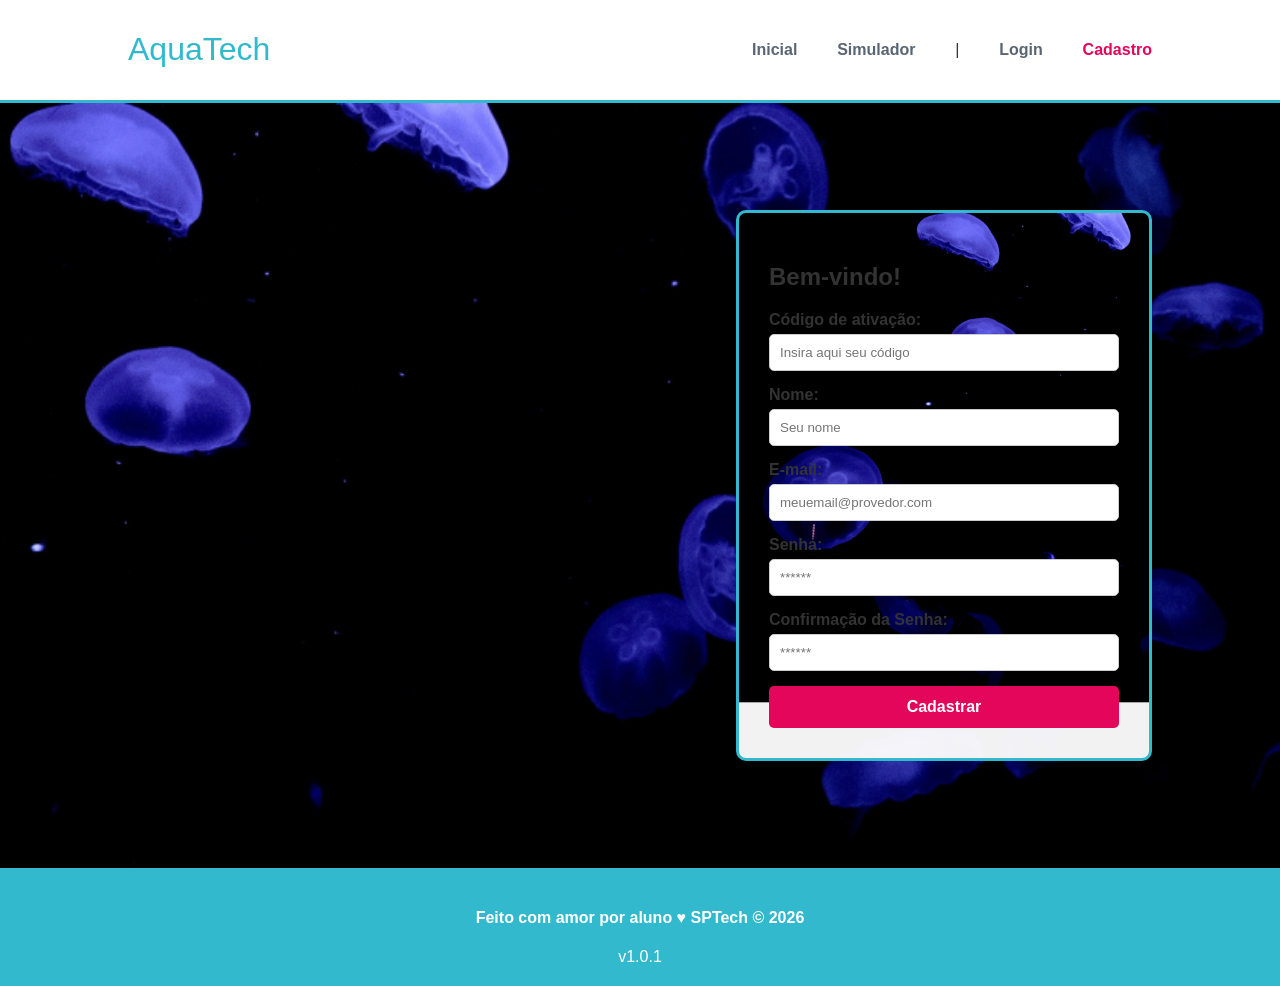
<file: public/cadastro.html>
<!DOCTYPE html>
<html lang="pt-br">

<head>
  <meta charset="UTF-8" />
  <meta http-equiv="X-UA-Compatible" content="IE=edge" />
  <meta name="viewport" content="width=device-width, initial-scale=1.0" />

  <title>AquaTech | Cadastro</title>

  <link rel="stylesheet" href="styles/style.css" />
  <link rel="icon" href="assets/icon/favicon2.ico" />
  <link rel="preconnect" href="https://fonts.gstatic.com" />
</head>

<body>
  <!--header inicio-->
  <div class="header">
    <div class="container">
      <h1 class="titulo">AquaTech</h1>
      <ul class="navbar">
        <li>
          <a href="index.html">Inicial</a>
        </li>
        <li>
          <a href="simulador.html">Simulador</a>
        </li>
        <li>|</li>
        <li>
          <a href="login.html">Login</a>
        </li>
        <li class="agora">
          <a href="#">Cadastro</a>
        </li>
      </ul>
    </div>
  </div>
  <!--header fim-->

  <div class="login">

    <div class="container">
      <div class="card card-cadastro">
        <h2>Bem-vindo!</h2>
        <div class="formulario">
          <div class="campo">
            <span>Código de ativação:</span>
            <input id="codigo_input" type="text" placeholder="Insira aqui seu código" />
          </div>
          <div class="campo">
            <span>Nome:</span>
            <input id="nome_input" type="text" placeholder="Seu nome" />
          </div>
          <div class="campo">
            <span>E-mail:</span>
            <input id="email_input" type="text" placeholder="meuemail@provedor.com" />
          </div>
          <div class="campo">
            <span>Senha:</span>
            <input id="senha_input" type="password" placeholder="******" />
          </div>
          <div class="campo">
            <span>Confirmação da Senha:</span>
            <input id="confirmacao_senha_input" type="password" placeholder="******" />
          </div>
          <button class="botao">Cadastrar</button>
        </div>
      </div>
    </div>
  </div>

  <!--footer inicio-->
  <div class="footer">
    <div class="container">
      <h4>Feito com amor por aluno &hearts; SPTech &copy; 2026</h4>
      <span class="version">v1.0.1</span>
    </div>
  </div>
  <!--footer fim-->
</body>

</html>
</file>
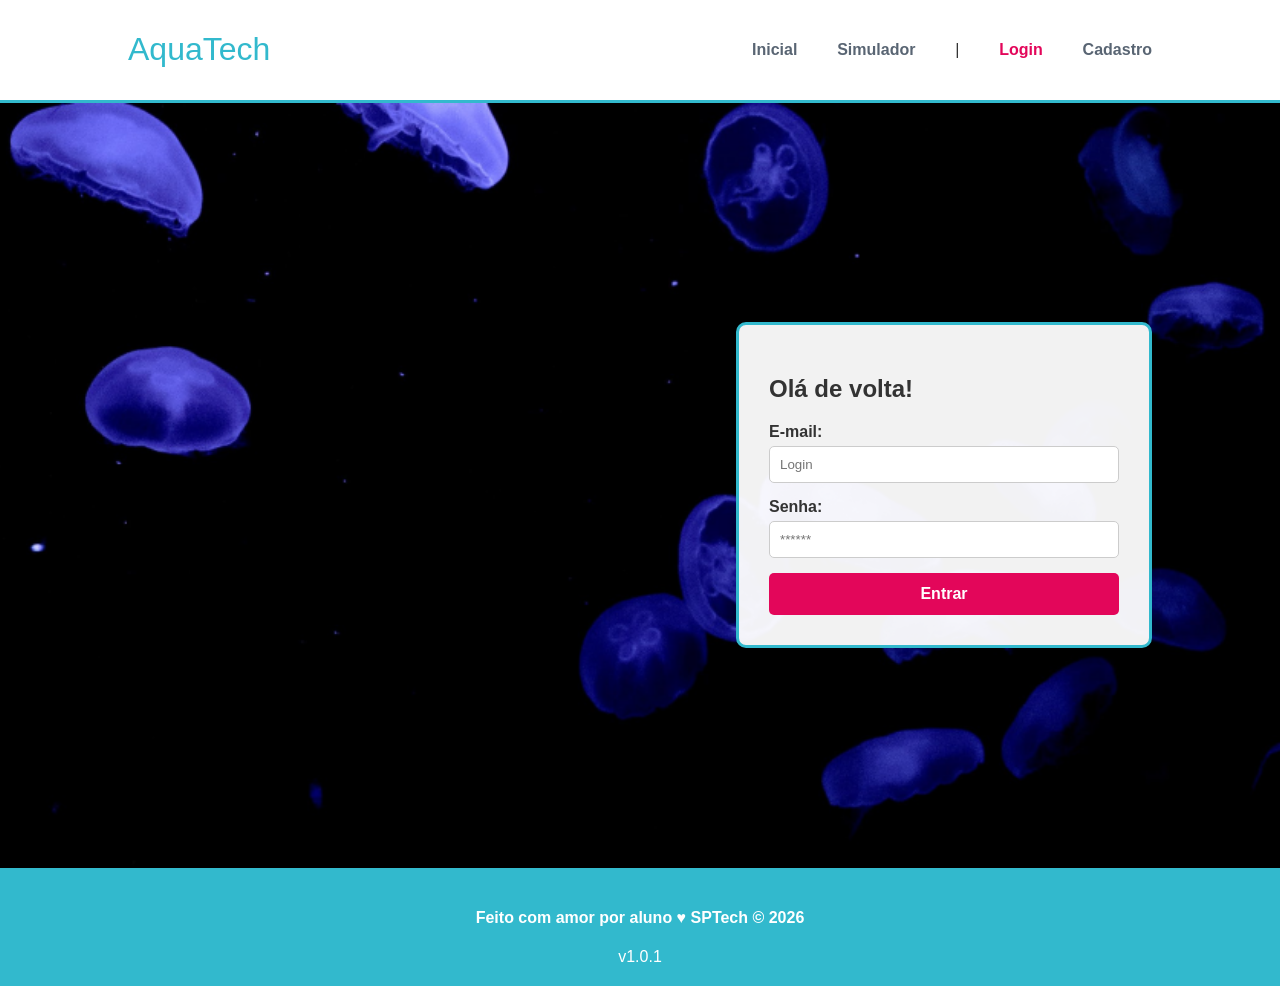
<file: public/login.html>
<!DOCTYPE html>
<html lang="pt-br">

<head>
    <meta charset="UTF-8">
    <meta http-equiv="X-UA-Compatible" content="IE=edge">
    <meta name="viewport" content="width=device-width, initial-scale=1.0">

    <title>AquaTech | Login</title>

    <link rel="stylesheet" href="styles/style.css">
    <link rel="icon" href="assets/icon/favicon2.ico">
    <link rel="preconnect" href="https://fonts.gstatic.com">
</head>

<body>

    <!--Header-->

    <div class="header">
        <div class="container">
            <h1 class="titulo">AquaTech</h1>
            <ul class="navbar">
                <li>
                    <a href="index.html">Inicial</a>
                </li>
                <li>
                    <a href="simulador.html">Simulador</a>
                </li>
                <li>|</li>
                <li class="agora">
                    <a href="#">Login</a>
                </li>
                <li>
                    <a href="cadastro.html">Cadastro</a>
                </li>
            </ul>
        </div>
    </div>


    <div class="login">
  
        <div class="container">
            <div class="card card-login">
                <h2>Olá de volta!</h2>
                <div class="formulario">
                    <div class="campo">
                        <span>E-mail:</span>
                        <input id="email_input" type="text" placeholder="Login">
                    </div>
                    <div class="campo">
                        <span>Senha:</span>
                        <input id="senha_input" type="password" placeholder="******">
                    </div>
                    <button class="botao">Entrar</button>
                </div>

            </div>
        </div>
    </div>

    <!--footer inicio-->
    <div class="footer">
        <div class="container">
            <h4>Feito com amor por aluno &hearts; SPTech &copy; 2026</h4>
            <span class="version">v1.0.1</span>
        </div>
    </div>
    <!--footer fim-->

</body>

</html>
</file>
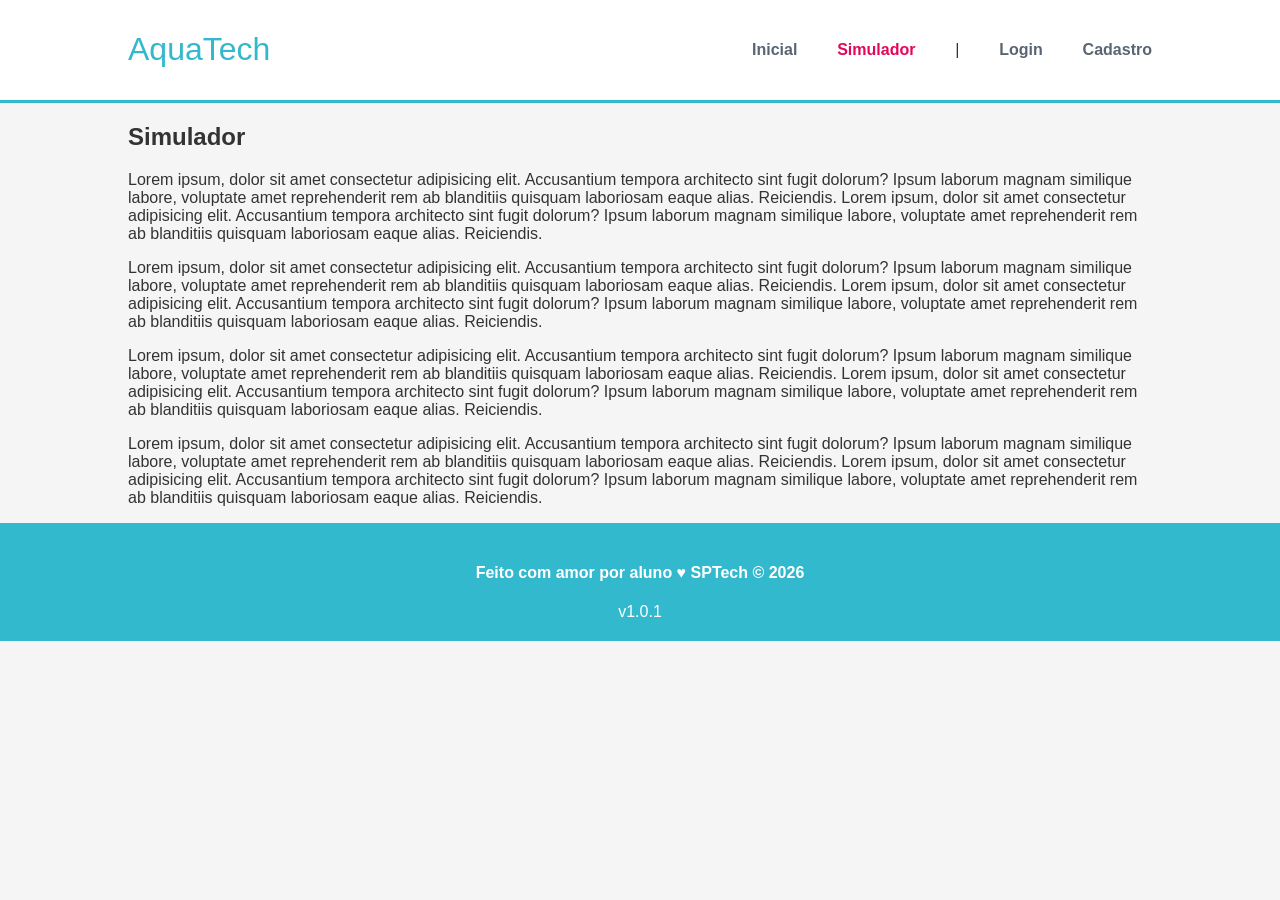
<file: public/simulador.html>
<!DOCTYPE html>
<html lang="pt-br">

<head>
    <meta charset="UTF-8">
    <meta http-equiv="X-UA-Compatible" content="IE=edge">
    <meta name="viewport" content="width=device-width, initial-scale=1.0">

    <title>AquaTech | Simulador</title>

    <link rel="stylesheet" href="styles/style.css">
    <link rel="icon" href="assets/icon/favicon2.ico">
    <link rel="preconnect" href="https://fonts.gstatic.com">
</head>

<body>

    <!--header inicio-->
    <div class="header">
        <div class="container">
            <h1 class="titulo">AquaTech</h1>
            <ul class="navbar">
                <li>
                    <a href="./index.html">Inicial</a>
                </li>
                <li class="agora">
                    <a href="#">Simulador</a>
                </li>
                <li>|</li>
                <li>
                    <a href="./login.html">Login</a>
                </li>
                <li>
                    <a href="./cadastro.html">Cadastro</a>
                </li>
            </ul>
        </div>
    </div>


    <!-- simulador inicio -->
    <div class="simulador">
        <div class="container">
            <h2>Simulador</h2>
            <p>Lorem ipsum, dolor sit amet consectetur adipisicing elit. Accusantium tempora architecto sint fugit
                dolorum? Ipsum laborum magnam similique labore, voluptate amet reprehenderit rem ab blanditiis quisquam
                laboriosam eaque alias. Reiciendis. Lorem ipsum, dolor sit amet consectetur adipisicing elit.
                Accusantium tempora architecto sint fugit dolorum? Ipsum laborum magnam similique labore, voluptate amet
                reprehenderit rem ab blanditiis quisquam laboriosam eaque alias. Reiciendis.</p>
            <p>Lorem ipsum, dolor sit amet consectetur adipisicing elit. Accusantium tempora architecto sint fugit
                dolorum? Ipsum laborum magnam similique labore, voluptate amet reprehenderit rem ab blanditiis quisquam
                laboriosam eaque alias. Reiciendis. Lorem ipsum, dolor sit amet consectetur adipisicing elit.
                Accusantium tempora architecto sint fugit dolorum? Ipsum laborum magnam similique labore, voluptate amet
                reprehenderit rem ab blanditiis quisquam laboriosam eaque alias. Reiciendis.</p>
            <p>Lorem ipsum, dolor sit amet consectetur adipisicing elit. Accusantium tempora architecto sint fugit
                dolorum? Ipsum laborum magnam similique labore, voluptate amet reprehenderit rem ab blanditiis quisquam
                laboriosam eaque alias. Reiciendis. Lorem ipsum, dolor sit amet consectetur adipisicing elit.
                Accusantium tempora architecto sint fugit dolorum? Ipsum laborum magnam similique labore, voluptate amet
                reprehenderit rem ab blanditiis quisquam laboriosam eaque alias. Reiciendis.</p>
            <p>Lorem ipsum, dolor sit amet consectetur adipisicing elit. Accusantium tempora architecto sint fugit
                dolorum? Ipsum laborum magnam similique labore, voluptate amet reprehenderit rem ab blanditiis quisquam
                laboriosam eaque alias. Reiciendis. Lorem ipsum, dolor sit amet consectetur adipisicing elit.
                Accusantium tempora architecto sint fugit dolorum? Ipsum laborum magnam similique labore, voluptate amet
                reprehenderit rem ab blanditiis quisquam laboriosam eaque alias. Reiciendis.</p>

        </div>
    </div>
    <!-- simulador fim -->

    <!--footer inicio-->
    <div class="footer">
        <div class="container">
            <h4>Feito com amor por aluno &hearts; SPTech &copy; 2026</h4>
            <span class="version">v1.0.1</span>
        </div>
    </div>
    <!--footer fim-->


</body>

</html>
</file>
<file: public/styles/style.css>
body {
    margin: 0;
    padding: 0;
    font-family: 'Segoe UI', Tahoma, Geneva, Verdana, sans-serif;
    background-color: #f5f5f5;
    color: #333;
}

.container {
    width: 80%;
    margin: 0 auto;
}

.boxes {
    display: flex;
    justify-content: space-around;
    align-items: center;
    flex-wrap: wrap;
    text-align: center;
}

.box {
    width: 30%;
    padding: 20px 0;
}

.header {
    background-color: #fff;
    border-bottom: 3px solid #32b9cd;
    padding: 10px 0;
}

.header .container {
    display: flex;
    justify-content: space-between;
    align-items: center;
}

.titulo {
    color: #32b9cd;
    font-weight: 500;
}

.navbar {
    display: flex;
    list-style: none;
    width: 400px;
    justify-content: space-between;
}

.navbar a {
    text-decoration: none;
    color: #596573;
    font-weight: bold;
}

.agora a {
    color: #e3065a;
}

.banner {
    height: 400px;
    background-image: url('../assets/imgs/banner-fundo.jpeg'); 
    background-size: cover;
    background-position: center;
    display: flex;
    align-items: center;
    color: white;
    font-size: 30px;
}

.banner span {
    font-weight: 800;
}
.social {
    background-color: white;
    padding: 40px 0;
}

.social img {
    width: 80px;
}
.pilares {
    padding: 40px 0;
    background-color: #eef9fa;
}

.pilares h2 {
    text-align: center;
    color: #32b9cd;
}

.icone-hover {
    width: 100px;
    height: 100px;
    margin: 0 auto;
    background-size: contain;
    background-repeat: no-repeat;
    background-position: center;
    transition: 0.4s ease-in-out;
}

.icone-luz { background-image: url('../assets/icon/lightbulb.png'); }
.icone-luz:hover { background-image: url('../assets/icon/lightbulb_color.png'); transform: scale(1.1); }

.icone-planeta { background-image: url('../assets/icon/planet-earth.png'); }
.icone-planeta:hover { background-image: url('../assets/icon/planet-earth_color.png'); transform: scale(1.1); }

.icone-crescimento { background-image: url('../assets/icon/growth.png'); }
.icone-crescimento:hover { background-image: url('../assets/icon/growth_color.png'); transform: scale(1.1); }

.equipe {
    padding: 40px 0;
    background-color: white;
}

.equipe h2 {
    text-align: center;
    color: #32b9cd;
}

.foto-perfil {
    width: 150px;
    height: 150px;
    border-radius: 50%;
    border: 4px solid #32b9cd;
    object-fit: cover;
}

.depoimentos {
    padding: 40px 0;
    background-color: #32b9cd;
    color: white;
}

.depoimentos h2 {
    text-align: center;
}

.linha-avatares {
    display: flex;
    justify-content: space-around;
    margin-top: 30px;
}

.avatar-card img {
    width: 80px;
    height: 80px;
    border-radius: 50%;
    background-color: white;
    padding: 5px;
}

.apoio {
    padding: 50px 0;
    background-color: white;
}

.box-texto {
    width: 45%;
    text-align: left;
}

.box-imagem {
    width: 45%;
}

.img-apoio {
    width: 150px;
    margin-top: 20px;
}

.img-contato {
    width: 100%;
    border-radius: 10px;
}

.login {
    height: 85vh;
    /* Caminho para a pasta imgs */
    background-image: url('../assets/imgs/bg-jelly-fish-para-home.png'); 
    background-size: cover;
    background-position: center;
    display: flex;
    align-items: center;
}

.card-cadastro {
    background-image: url('../assets/imgs/bg-jelly-fish-para_outras_pags.png') !important; 
    background-size: cover;
}

.card {
    width: 350px;
    background-color: rgba(255, 255, 255, 0.95); 
    border-radius: 10px;
    padding: 30px;
    margin-left: auto;
    border: 3px solid #32b9cd;
}

.formulario { display: flex; flex-direction: column; }
.campo { display: flex; flex-direction: column; margin-bottom: 15px; font-weight: bold; }
.campo input { padding: 10px; border: 1px solid #ccc; border-radius: 5px; margin-top: 5px;}
.botao { background-color: #e3065a; color: white; border: none; padding: 12px; cursor: pointer; border-radius: 5px; font-weight: bold; font-size: 16px; }
.botao:hover { background-color: #b30043; }

.footer {
    background-color: #32b9cd;
    color: white;
    padding: 20px 0;
    text-align: center;
}
</file>
